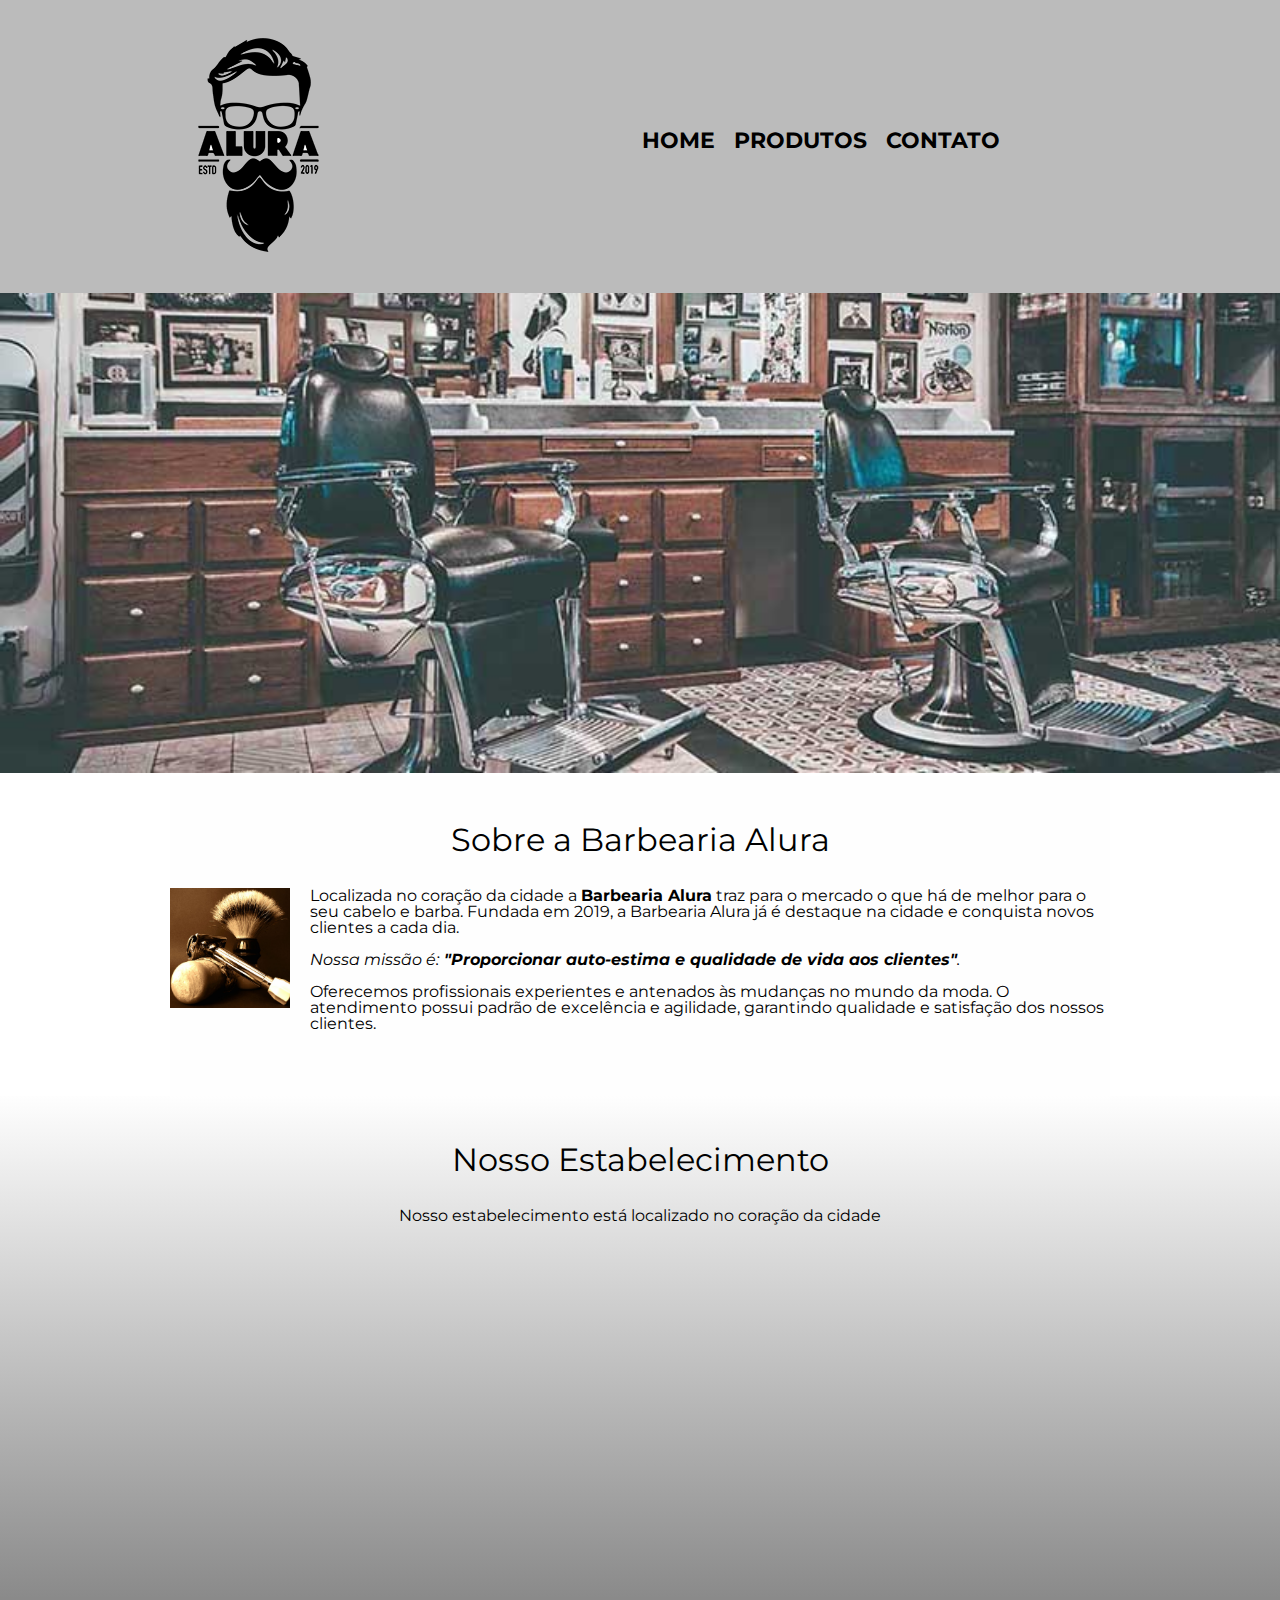
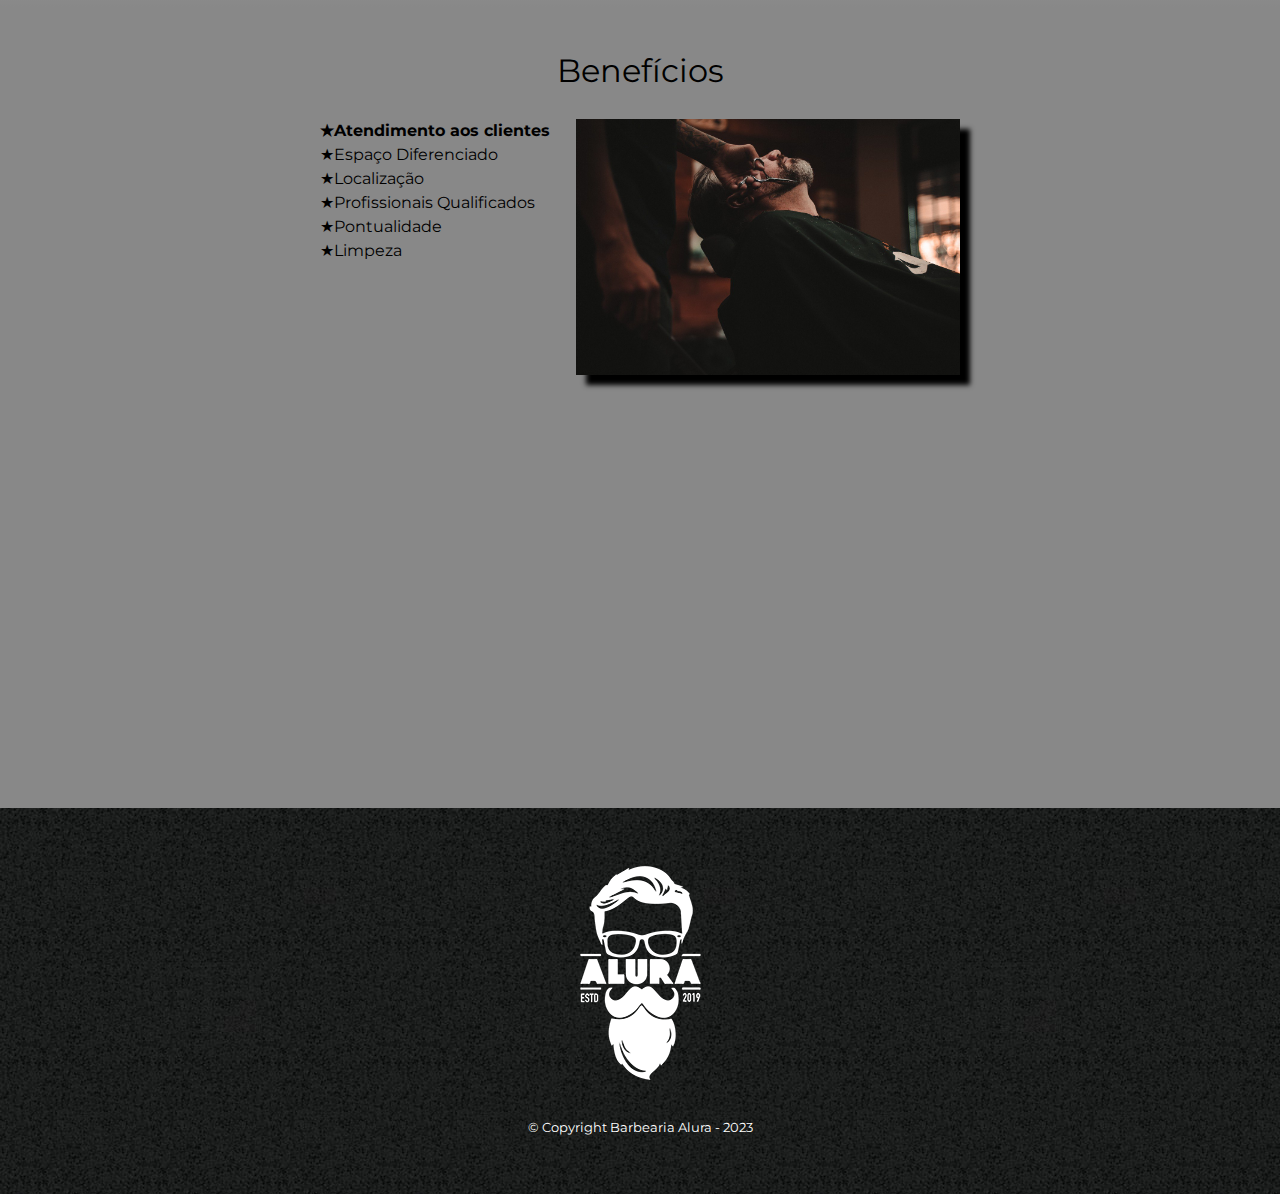
<file: index.html>
<!DOCTYPE html>
<html lang="pt-br">
	<head>
		<meta charset="UTF-8">
		<meta name="viewport" content="width=device-width">
		<title>Barbearia Alura</title>
		<link rel="stylesheet" href="reset.css">
		<link rel="stylesheet" href="style.css">
		<link href="https://fonts.googleapis.com/css2?family=Montserrat&display=swap" rel="stylesheet">
	</head>
	<body>
		<header>
			<div class="caixa">
				<h1><img src="logo.png"></h1>

				<nav>
					<ul>
						<li><a href="index.html">Home</a></li>
						<li><a href="produtos.html">Produtos</a></li>
						<li><a href="contatos.html">Contato</a></li>
					</ul>
				</nav>
			</div>
		</header>
		<img class="banner" src="banner.jpg">

		<main>
			<section class="principal">
				<h2 class="titulo-principal">Sobre a Barbearia Alura</h2>

				<img class="utensilios" src="utensilios.jpg" alt="Utensilios de um Barbeiro">

				<p >Localizada no coração da cidade a <strong>Barbearia Alura</strong> traz para o mercado o que há de melhor para o seu cabelo e barba. Fundada em 2019, a Barbearia Alura já é destaque na cidade e conquista novos clientes a cada dia.</p>
				
				<p><em>Nossa missão é:<strong> "Proporcionar auto-estima e qualidade de vida aos clientes"</strong>.</em></p>
				
				<p>Oferecemos profissionais experientes e antenados às mudanças no mundo da moda. O atendimento possui padrão de excelência e agilidade, garantindo qualidade e satisfação dos nossos clientes.</p>
			</section>

			<section class="mapa">
				<h3 class="titulo-principal">Nosso Estabelecimento</h3>
				<p>Nosso estabelecimento está localizado no coração da cidade</p>
				
				<div class="mapa-conteudo">
					<iframe src="https://www.google.com/maps/embed?pb=!1m18!1m12!1m3!1d3656.4499774664687!2d-46.63452058449777!3d-23.588189868469907!2m3!1f0!2f0!3f0!3m2!1i1024!2i768!4f13.1!3m3!1m2!1s0x94ce5a2b2ed7f3a1%3A0xab35da2f5ca62674!2sAlura%20-%20Escola%20Online%20de%20Tecnologia!5e0!3m2!1spt-BR!2sbr!4v1673613214708!5m2!1spt-BR!2sbr" width="100%" height="300" style="border:0;" allowfullscreen="" loading="lazy" referrerpolicy="no-referrer-when-downgrade">
					</iframe>
				</div>
			</section>

			<section class="beneficios">
				<h3 class="titulo-principal"> Benefícios</h3>

				<div class="conteudo-beneficios">
						
					<ul class="lista-beneficios">
						<li class="itens">Atendimento aos clientes</li>
						<li class="itens">Espaço Diferenciado</li>
						<li class="itens">Localização</li>
						<li class="itens">Profissionais Qualificados</li>
						<li class="itens">Pontualidade</li>
						<li class="itens">Limpeza</li>
					</ul><img src="beneficios.jpg" class="imagem-beneficios">
					
				</div>
				<div class="video">
					<iframe width="100%" height="315" src="https://www.youtube.com/embed/wcVVXUV0YUY" frameborder="0" allow="accelerometer; autoplay; encrypted-media; gyroscope; picture-in-picture" allowfullscreen></iframe>
		        </div>	
			</section>
		</main>

		<footer>
			<img src="logo-branco.png" alt="Logo da Barbearia Alura">
			<p class="copyright">&copy; Copyright Barbearia Alura - 2023</p>
		</footer>

	</body>
</html>
</file>
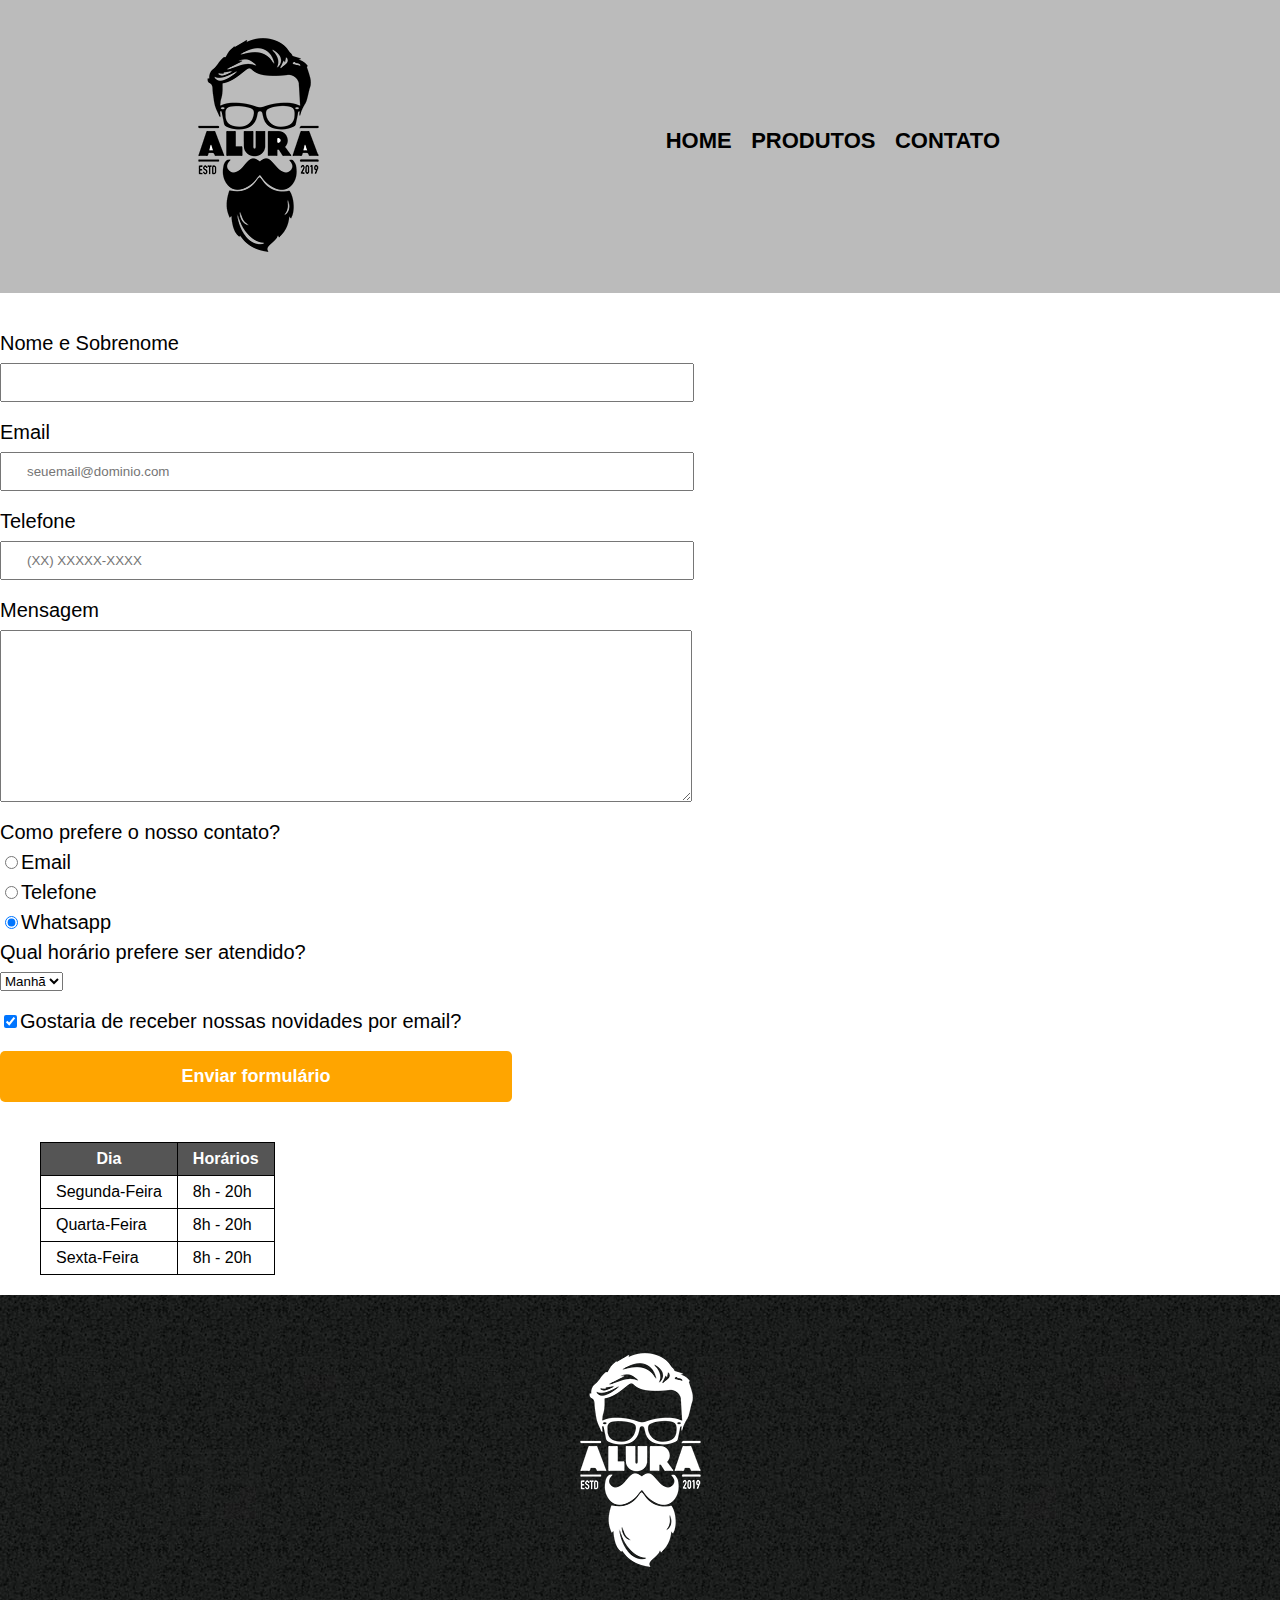
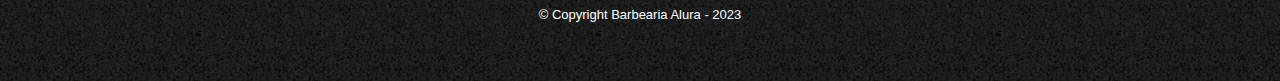
<file: contatos.html>
<!DOCTYPE html> 
<html lang="pt-br">
	<head>
		<meta charset = "UTF-8">
		<title>Contato - Barbearia Alura</title>
		<link rel="stylesheet" href="reset.css">
		<link rel="stylesheet" href="style.css">
	</head>
	<body>
		<header>
			<div class="caixa">
				<h1><img src="logo.png" alt="Logo da Barbearia Alura"></h1>

				<nav>
					<ul>
						<li><a href="index.html">Home</a></li>
						<li><a href="produtos.html">Produtos</a></li>
						<li><a href="contatos.html">Contato</a></li>
					</ul>
				</nav>
			</div>
		</header>

		<main>
			<form>
				<label for="nomesobrenome">Nome e Sobrenome</label>
				<input type="text" id="nomesobrenome" class="input-padrao" required>

				<label for="email">Email</label>
				<input type="email" id="email" class="input-padrao" required placeholder="seuemail@dominio.com">

				<label for="telefone">Telefone</label>
				<input type="tel" id="telefone" class="input-padrao"required placeholder="(XX) XXXXX-XXXX">	

				<label id="mensagem">Mensagem</label>
				<textarea cols="60" rows="10" for="mensagem" class="input-padrao" required></textarea>

				<fieldset>
					<legend>Como prefere o nosso contato?</legend>
					<label for="radio-email"><input type="radio" name="contato" value="email" id="radio-email">Email</label>
										
					<label for="radio-telefone"><input type="radio" name="contato" value="telefone" id="radio-telefone">Telefone</label>

					<label for="radio-whatsapp"><input type="radio" name="contato" value="whatsapp" id="radio-whatsapp" checked>Whatsapp</label>
				</fieldset>
				<fieldset>
					<legend>Qual horário prefere ser atendido?</legend>
					<select>
						<option>Manhã</option>
						<option>Tarde</option>
						<option>Noite</option>
					</select>
				</fieldset>
				<label class="checkbox"><input type="checkbox" checked>Gostaria de receber nossas novidades por email?</label>

				<input type="submit" value="Enviar formulário" class="enviar">
			</form>
			
			<table>
				<thead>
					<tr>
						<th>Dia</th>
						<th>Horários</th>
					</tr>
				</thead>
				<tbody>
					<tr>
						<td>Segunda-Feira</td>
						<td>8h - 20h</td>
					</tr>
					<tr>
						<td>Quarta-Feira</td>
						<td>8h - 20h</td>
					</tr>
					<tr>
						<td>Sexta-Feira</td>
						<td>8h - 20h</td>
					</tr>
				</tbody>
			</table>
		</main>
		
		<footer>
			<img src="logo-branco.png" alt="Logo da Barbearia Alura">
			<p class="copyright"> &copy; Copyright Barbearia Alura - 2023</p>
		</footer>
	</body>
</html>
</file>
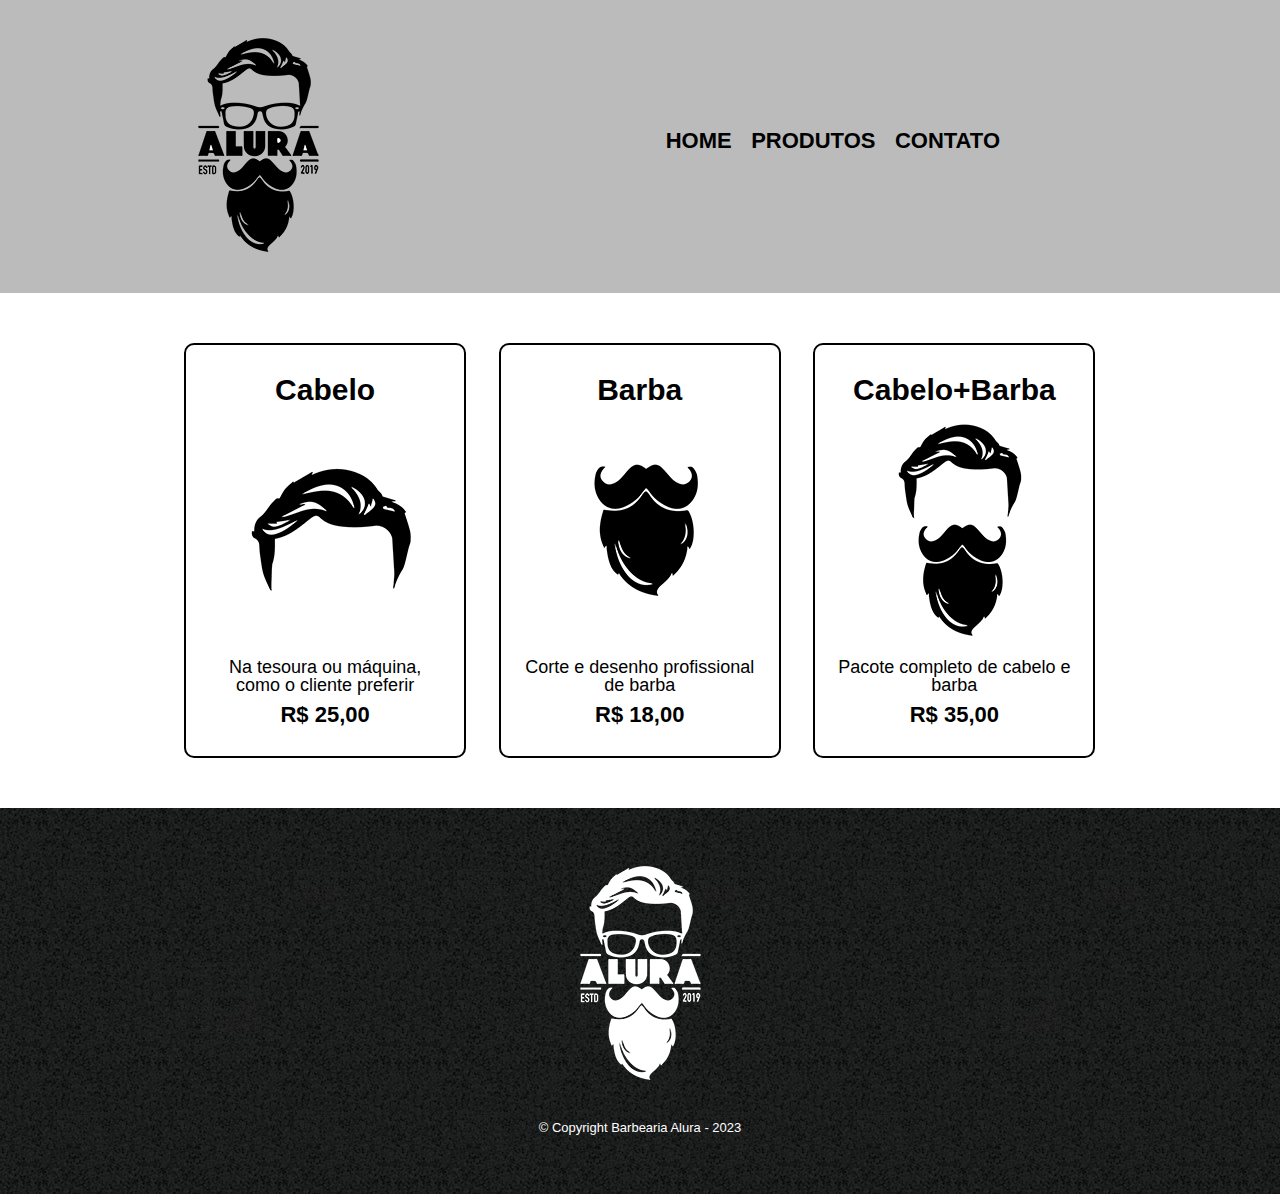
<file: produtos.html>
<!DOCTYPE html> 
<html lang="pt-br">
	<head>
		<meta charset = "UTF-8">
		<title>Produtos - Barbearia Alura</title>
		<link rel="stylesheet" href="reset.css">
		<link rel="stylesheet" href="style.css">
	</head>
	<body>
		<header>
			<div class="caixa">
				<h1><img src="logo.png"></h1>

				<nav>
					<ul>
						<li><a href="index.html">Home</a></li>
						<li><a href="produtos.html">Produtos</a></li>
						<li><a href="contatos.html">Contato</a></li>
					</ul>
				</nav>
			</div>
		</header>

		<main>
			<ul class="produtos">
				<li>
					<h2>Cabelo</h2>
					<img src="cabelo.jpg">
					<p class="produto-descricao">Na tesoura ou máquina, como o cliente preferir</p>
					<p class="produto-preco">R$ 25,00</p>
				</li>
				<li>
					<h2>Barba</h2>
					<img src="barba.jpg">
					<p class="produto-descricao">Corte e desenho profissional de barba</p>
					<p class="produto-preco">R$ 18,00</p>
				</li>
				<li>
					<h2>Cabelo+Barba</h2>
					<img src="cabelo+barba.jpg">
					<p class="produto-descricao">Pacote completo de cabelo e barba</p>
					<p class="produto-preco">R$ 35,00</p>
				</li>
			</ul>
		</main>

		<footer>
			<img src="logo-branco.png">
			<p class="copyright">&copy; Copyright Barbearia Alura - 2023</p>
		</footer>
	</body>
</html>
</file>
<file: style.css>
body{
	font-family: 'Montserrat', sans-serif;
}

header{
	background: #BBBBBB	;
	padding: 20px;
}

.caixa{
	position: relative;
	width: 940px;
	margin: 0 auto;
}

nav{
	position: absolute;
	top:110px;
	right:110px;
}

nav li{
	display:inline;
	margin: 0 0 0 15px;
}

nav a{
	text-transform:uppercase;
	color: #000000;
	font-weight: bold;
	font-size: 22px;
	text-decoration: none;

}

nav a:hover{
	color: #c78c19;
	text-decoration: underline;
}

.produtos {
	width: 940px;
	margin: 0 auto;
	padding: 50px 0;
}

.produtos li{
	display: inline-block;
	text-align: center;
	width: 30%;
	vertical-align: top;
	margin: 0 1.5%;
	padding: 30px 20px;
	box-sizing: border-box;
	border: 2px solid #000000;
	border-radius: 10px;
}

.produtos li:hover{
	border-color: #c78c19;
}

.produtos li:active{
	border-color: #088c09;
}

.produtos li:hover h2{
	font-size: 34px;
}

.produtos h2{
	font-size: 30px;
	font-weight: bold;
}

.produto-descricao{
	font-size: 18px;
}

.produto-preco{
	font-weight: bold;
	font-size: 22px;
	margin-top: 10px;
}

footer{
	text-align: center;
	background: url("bg.jpg");
	padding: 40px 0;
}

.copyright{
	color: #FFFFFF;
	font-size: 13px;
	margin: 20px 0;
}

form{
	margin: 40px 0;
}

form label, form legend{
	display: block;
	font-size: 20px;
	margin: 0 0 10px;

}

.input-padrao{
	display: block;
	margin: 0 0 20px;
	padding: 10px 25px;
	width: 50%;
}

.checkbox{
	margin: 20px 0;
}

.enviar{
	width:40% ;
	padding: 15px 0;
	background: orange;
	color: white;
	font-weight: bold ;
	font-size: 18px;
	border: none;
	border-radius: 5px;
	transition: 0.7s all;
	cursor: pointer;
}

.enviar:hover{
	background: darkorange;
	transform: scale(1.2);

}

table{
	margin: 20px 40px;
}

thead{
	background: #555555;
	color: white;
	font-weight: bold;
}


td, th{
	border: 1px solid #000000;
	padding: 8px 15px;
}

/*css da pagina inicial*/

.banner{
	width: 100%;
}

.titulo-principal{
	text-align: center;
	font-size: 2em;
	margin: 0  0 1em;
	clear: left;

}

.principal{
	padding: 3em 0;
	background:#FEFEFE ;
	width: 940px;
	margin: 0 auto;
}

.principal p{
	margin: 0 0 1em;
}

.principal strong{
	font-weight: bold;
}

.principal em{
	font-style: italic;
}
.utensilios{
	width: 120px;
	float: left ;
	margin: 0 20px 20px 0;
}

.mapa{
	padding: 3em 0;
	background: linear-gradient(#FEFEFE , #888888);
}

.mapa-conteudo{
	width: 940px;
	margin: 0 auto;
}

.mapa p{
	margin: 2em;
	text-align: center;
}

.beneficios{
	padding: 3em 0;
	background: #888888;
	
}

.conteudo-beneficios{
	width: 640px;
	margin: 0 auto;
}

.lista-beneficios{
	width: 40%;
	display: inline-block;
	vertical-align: top;
}

.itens{
	line-height: 1.5;
}

.itens:first-child{
	font-weight: bold;
}

.itens:before{
	content: "★";
}

.imagem-beneficios{
	width: 60%;
	opacity: 1;
	transition: 400ms;
	box-shadow: 10px 10px 5px  0 #000000;
}

.imagem-beneficios:hover{
	opacity: 0.3;
}

.video{
	width: 560px;
	margin: 2em auto;
}

@media screen and (max-width: 480px){
	.caixa, .principal, .conteudo-beneficios, .mapa-conteudo, .video{
		width: auto;
	}

	h1{
		text-align: center;
	}

	nav{
		position: static;
	}

	.lista-beneficios, .imagem-beneficios{
		width: 100%;
	}
}
</file>
